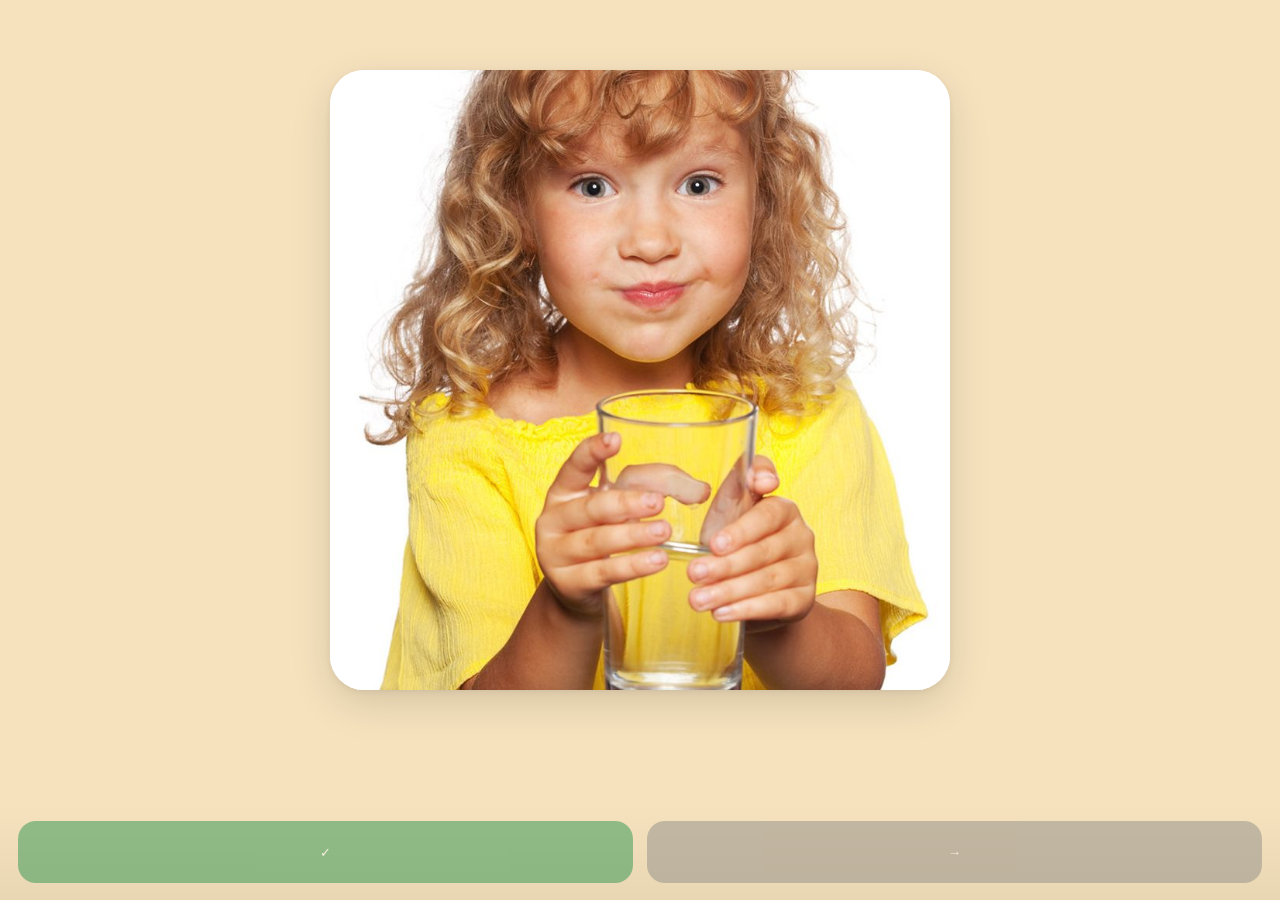
<file: index.html>
<!doctype html>
<html lang="en">
<head>
<meta charset="utf-8">
<title>Wordplay</title>
<meta name="viewport" content="width=device-width, initial-scale=1, maximum-scale=1, user-scalable=no, viewport-fit=cover">
<link rel="manifest" href="manifest.webmanifest">
<meta name="apple-mobile-web-app-capable" content="yes">
<meta name="mobile-web-app-capable" content="yes">
<meta name="apple-mobile-web-app-status-bar-style" content="default">
<meta name="apple-mobile-web-app-title" content="Wordplay">
<meta name="theme-color" content="#faf6ef">
<meta name="format-detection" content="telephone=no">
<link rel="apple-touch-icon" href="icons/apple-touch-icon-180.png">
<link rel="stylesheet" href="css/app.css">
</head>
<body>

<!-- ====================================================== KID MODE ====== -->
<!-- Everything below is what she sees. There is no text node anywhere in
     this section: no labels, no counts, no progress. Just a picture. -->
<div id="kid" class="screen on">
  <div id="doorway"></div>

  <div id="stage">
    <div id="card">
      <img id="photo" class="hide" alt="" draggable="false">
      <div id="emoji"></div>
    </div>
  </div>

  <!-- For the adult holding the phone. Muted, far from her thumbs, and
       identical in behaviour: neither one tells her anything. -->
  <div id="score">
    <button id="btnGot"  type="button" aria-label="She got it">&#10003;</button>
    <button id="btnMiss" type="button" aria-label="Move on">&#8594;</button>
  </div>
</div>

<!-- ==================================================== PARENT ZONE ====== -->
<div id="parent" class="screen">

  <div class="pbar">
    <h1 id="pTitle">Parent zone</h1>
    <button class="btn small light" id="pBack" type="button">Back to her</button>
  </div>

  <!-- ---------- menu ---------- -->
  <div class="panel on" id="panelMenu">
    <button class="btn" id="goEnd" type="button">End the day</button>
    <button class="btn light" id="goVoices" type="button">Voices &mdash; record over a word</button>
    <button class="btn light" id="goLog" type="button">Today's log</button>
    <button class="btn light" id="goWords" type="button">Word editor</button>
    <button class="btn light" id="goSettings" type="button">Settings</button>
    <div class="card" style="margin-top:14px">
      <h2>Audio</h2>
      <div class="covbar"><i id="covFill" style="width:0%"></i></div>
      <p class="muted" id="covText">counting&hellip;</p>
    </div>
  </div>

  <!-- ---------- voices ---------- -->
  <!-- Record a real voice over the generated clip, one word and one language at
       a time. Anything not recorded keeps its generated clip. -->
  <div class="panel" id="panelVoices">
    <div class="row" style="margin-bottom:10px">
      <select id="vLang"></select>
      <select id="vFilter">
        <option value="all">All words</option>
        <option value="mine">Only mine</option>
        <option value="todo">Not yet mine</option>
      </select>
    </div>

    <div class="card" id="vCurrent">
      <div id="vEmoji" style="font-size:44px;text-align:center"></div>
      <div id="vRoman" style="font-size:34px;font-weight:700;text-align:center">&mdash;</div>
      <div id="vNative" style="font-size:19px;color:var(--dim);text-align:center"></div>
      <div id="vStatus" class="muted" style="text-align:center;margin-top:6px"></div>

      <div class="row" style="margin-top:12px">
        <button class="btn small light" id="vPlayGen"  type="button">Play generated</button>
        <button class="btn small light" id="vPlayMine" type="button" disabled>Play mine</button>
      </div>

      <button id="vRecBtn" type="button">Hold to<br>record</button>

      <div class="row">
        <button class="btn small light" id="vUploadBtn" type="button">Upload a file</button>
        <button class="btn small warn"  id="vDelete"    type="button" disabled>Delete mine</button>
      </div>
      <input type="file" id="vUpload" accept="audio/*" style="display:none">
      <p class="muted" id="vMsg"></p>
    </div>

    <div class="covbar"><i id="vCovFill" style="width:0%"></i></div>
    <p class="muted" id="vCov"></p>

    <div class="card">
      <h2>Words</h2>
      <div class="wlist" id="vList"></div>
    </div>

    <div class="card">
      <h2>Move them to the other phone</h2>
      <p>Exports every recording on this phone as one zip. Send it to your wife
         and she taps Import, or send it to Claude to bake into the app for good.</p>
      <button class="btn light" id="vExport" type="button">Export voices (.zip)</button>
      <input type="file" id="vImport" accept=".zip" style="margin-top:8px">
      <p class="muted" id="vZipMsg"></p>
    </div>

    <div class="card">
      <h2>Microphone</h2>
      <p class="muted" id="vMic">checking&hellip;</p>
    </div>
  </div>

  <!-- ---------- today's log ---------- -->
  <div class="panel" id="panelLog">
    <div class="card">
      <h2>Got it</h2>
      <div id="logGot" class="muted">nothing yet today</div>
    </div>
    <div class="card">
      <h2>Missed</h2>
      <div id="logMiss" class="muted">nothing yet today</div>
    </div>
    <div class="card">
      <h2>Audio check</h2>
      <div id="logNeeds" class="muted"></div>
    </div>
  </div>

  <!-- ---------- word editor ---------- -->
  <div class="panel" id="panelWords">
    <div class="card">
      <h2>Add a word</h2>
      <input type="text" id="wNewId" placeholder="id, e.g. kite (letters only)">
      <div class="row" style="margin-top:8px">
        <input type="text" id="wNewEmoji" placeholder="emoji">
        <input type="text" id="wNewEn" placeholder="English">
      </div>
      <div class="row" style="margin-top:8px">
        <input type="text" id="wNewHi" placeholder="Hindi (roman)">
        <input type="text" id="wNewGu" placeholder="Gujarati (roman)">
      </div>
      <div class="row" style="margin-top:8px">
        <button class="btn small" id="wAdd" type="button">Add</button>
      </div>
      <p class="muted" id="wAddMsg">A word added here has no picture and no
         audio clip, so it shows its emoji and speaks in English and Hindi only.
         Tell Claude and it gets both, permanently.</p>
    </div>
    <div class="card">
      <h2>All words</h2>
      <div class="wlist" id="wList"></div>
    </div>
  </div>

  <!-- ---------- settings ---------- -->
  <div class="panel" id="panelSettings">
    <div class="card">
      <h2>Name this phone</h2>
      <input type="text" id="setDeviceLabel" placeholder="e.g. Dad's phone">
      <p class="muted">Only used to label the file you export, so you can tell
         the two phones apart.</p>
    </div>
    <div class="card">
      <h2>Show native script</h2>
      <select id="setScript">
        <option value="0">No &mdash; roman only</option>
        <option value="1">Yes &mdash; under the roman</option>
      </select>
      <p class="muted">Roman spelling is always what you read first on the
         dinner card.</p>
    </div>
    <div class="card">
      <h2>Backup (optional)</h2>
      <p>Progress lives on this phone and needs no syncing - today's results
         already decide tomorrow's first words. This is only here so a lost or
         wiped phone doesn't take her history with it.</p>
      <button class="btn light" id="doExport" type="button">Export a backup</button>
      <p class="muted" id="exportMsg"></p>
      <input type="file" id="importFile" accept=".json,application/json" style="margin-top:8px">
      <p class="muted" id="importMsg"></p>
    </div>
    <div class="card">
      <h2>Storage</h2>
      <p class="muted" id="setStorage">checking&hellip;</p>
      <button class="btn light" id="setReset" type="button">Start a fresh queue now</button>
    </div>
  </div>
</div>

<!-- ==================================================== DINNER CARD ====== -->
<div id="dinner" class="screen">
  <div class="pbar">
    <h1>Tonight's words</h1>
  </div>
  <p class="muted" id="dIntro">Say these at dinner. Tomorrow starts with what she
     missed today.</p>
  <div id="dinnerList"></div>
  <button class="btn" id="dDone" type="button">Done</button>
  <button class="btn light" id="dShare" type="button">Share this card</button>
  <p class="muted" id="dMsg"></p>
</div>

<script src="js/words.js"></script>
<script src="js/db.js"></script>
<script src="js/zip.js"></script>
<script src="js/audio.js"></script>
<script src="js/scheduler.js"></script>
<script src="js/share.js"></script>
<script src="js/session.js"></script>
<script src="js/parent.js"></script>
<script src="js/app.js"></script>
</body>
</html>
</file>
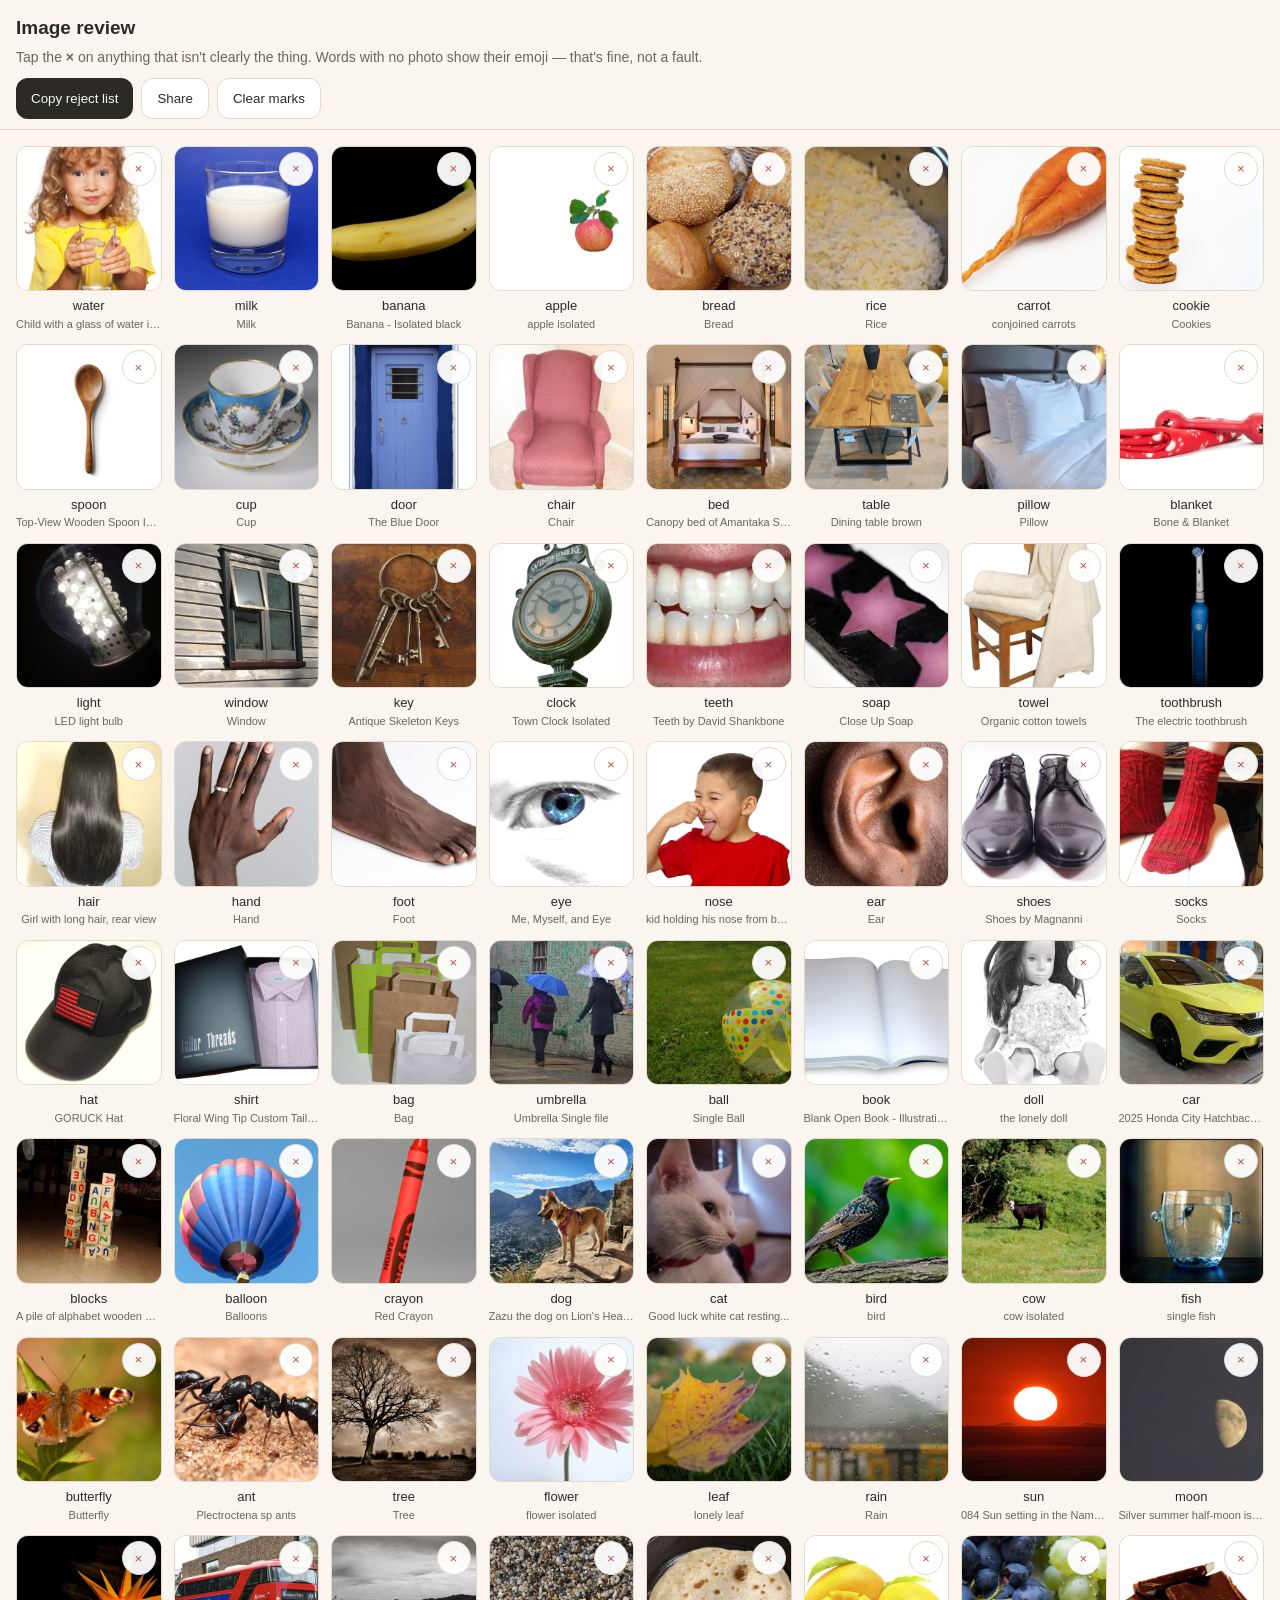
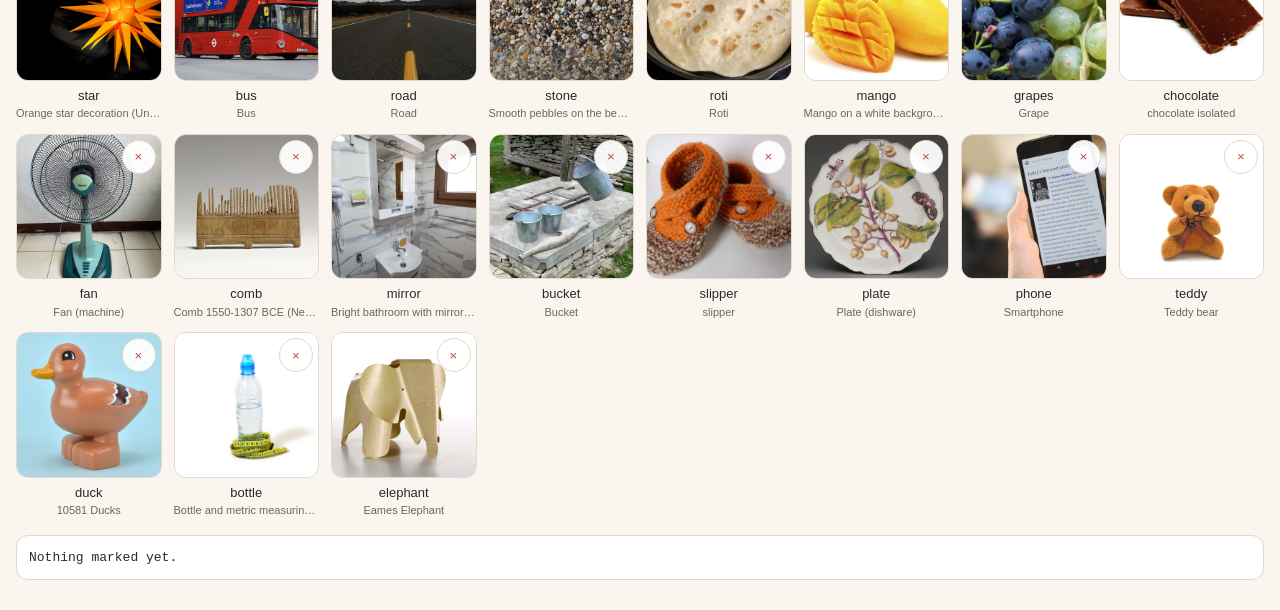
<file: review.html>
<!doctype html>
<html lang="en">
<head>
<meta charset="utf-8">
<title>Wordplay — image review</title>
<meta name="viewport" content="width=device-width, initial-scale=1, viewport-fit=cover">
<style>
  :root { --bg:#faf6ef; --ink:#2c2a26; --dim:#6b665c; --line:#e0d9cc; --bad:#c0503f; }
  * { box-sizing: border-box; }
  html,body { margin:0; background:var(--bg); color:var(--ink);
    font:16px/1.5 -apple-system,BlinkMacSystemFont,"Segoe UI",Roboto,sans-serif; }
  header { position:sticky; top:0; z-index:5; background:var(--bg);
    padding:14px 16px 10px; border-bottom:1px solid var(--line); }
  h1 { font-size:19px; margin:0 0 4px; }
  p { margin:0; color:var(--dim); font-size:14px; }
  .bar { display:flex; gap:8px; margin-top:10px; flex-wrap:wrap; }
  button { font:600 15px/1 inherit; border:0; border-radius:12px; padding:12px 15px;
    background:var(--ink); color:var(--bg); -webkit-appearance:none; }
  button.light { background:#fff; color:var(--ink); border:1px solid var(--line); }
  #grid { display:grid; grid-template-columns:repeat(auto-fill, minmax(140px,1fr));
    gap:12px; padding:16px; }
  figure { margin:0; position:relative; }
  figure img { width:100%; aspect-ratio:1/1; object-fit:cover; border-radius:12px;
    display:block; background:#fff; border:1px solid var(--line); }
  figure figcaption { font-size:13px; text-align:center; padding:5px 2px 0; }
  figure .t { font-size:11px; color:var(--dim); text-align:center;
    overflow:hidden; text-overflow:ellipsis; white-space:nowrap; }
  .x { position:absolute; top:6px; right:6px; width:34px; height:34px; border-radius:50%;
    background:rgba(255,255,255,.94); color:var(--bad); border:1px solid var(--line);
    font:700 17px/1 inherit; padding:0; }
  figure.out img { opacity:.22; }
  figure.out .x { background:var(--bad); color:#fff; }
  figure.out figcaption { text-decoration:line-through; color:var(--dim); }
  .missing { display:flex; align-items:center; justify-content:center;
    aspect-ratio:1/1; border:1px dashed var(--line); border-radius:12px;
    font-size:44px; background:#fff; }
  #out { margin:0 16px 30px; padding:12px; border:1px solid var(--line);
    border-radius:12px; background:#fff; font:13px/1.5 ui-monospace,Menlo,monospace;
    white-space:pre-wrap; word-break:break-word; }
</style>
</head>
<body>

<header>
  <h1>Image review</h1>
  <p>Tap the <b>&times;</b> on anything that isn't clearly the thing. Words with no
     photo show their emoji &mdash; that's fine, not a fault.</p>
  <div class="bar">
    <button id="copy">Copy reject list</button>
    <button class="light" id="share">Share</button>
    <button class="light" id="clear">Clear marks</button>
    <span id="count" style="align-self:center;color:var(--dim);font-size:14px"></span>
  </div>
</header>

<div id="grid"></div>
<div id="out">Nothing marked yet.</div>

<script src="js/words.js"></script>
<script>
(function () {
  "use strict";

  var KEY = "wordplay-rejects";
  var rejects = {};
  try { rejects = JSON.parse(localStorage.getItem(KEY) || "{}"); } catch (e) { rejects = {}; }

  var grid = document.getElementById("grid");
  var out = document.getElementById("out");

  fetch("images/manifest.json", { cache: "no-cache" })
    .then(function (r) { return r.ok ? r.json() : {}; })
    .catch(function () { return {}; })
    .then(render);

  function render(manifest) {
    manifest = manifest || {};
    WORDS.forEach(function (w) {
      var entry = manifest[w.id];
      var fig = document.createElement("figure");
      fig.dataset.id = w.id;
      if (rejects[w.id]) fig.className = "out";

      if (entry && entry.file) {
        var img = document.createElement("img");
        img.src = "images/" + entry.file + "?v=" + Date.now();
        img.loading = "lazy";
        img.alt = "";
        fig.appendChild(img);

        var b = document.createElement("button");
        b.className = "x";
        b.type = "button";
        b.textContent = "×";
        b.addEventListener("click", function () { toggle(w.id, fig); });
        fig.appendChild(b);
      } else {
        var d = document.createElement("div");
        d.className = "missing";
        d.textContent = w.emoji;
        fig.appendChild(d);
      }

      var cap = document.createElement("figcaption");
      cap.textContent = w.labels.en.roman;
      fig.appendChild(cap);

      var t = document.createElement("div");
      t.className = "t";
      t.textContent = entry ? (entry.title || "") : "emoji only";
      t.title = entry ? (entry.title || "") : "";
      fig.appendChild(t);

      grid.appendChild(fig);
    });
    update();
  }

  function toggle(id, fig) {
    if (rejects[id]) delete rejects[id]; else rejects[id] = 1;
    fig.classList.toggle("out", !!rejects[id]);
    localStorage.setItem(KEY, JSON.stringify(rejects));
    update();
  }

  function list() { return Object.keys(rejects); }

  function update() {
    var l = list();
    document.getElementById("count").textContent =
      l.length ? l.length + " marked" : "";
    out.textContent = l.length
      ? l.join(",")
      : "Nothing marked yet.";
  }

  document.getElementById("copy").addEventListener("click", function () {
    var t = list().join(",");
    if (!t) return;
    var btn = this;
    if (navigator.clipboard) {
      navigator.clipboard.writeText(t).then(function () {
        btn.textContent = "Copied — send it to Claude";
        setTimeout(function () { btn.textContent = "Copy reject list"; }, 2600);
      });
    }
  });

  document.getElementById("share").addEventListener("click", function () {
    var t = list().join(",");
    if (!t || !navigator.share) return;
    navigator.share({ title: "Wordplay image rejects", text: t }).catch(function () {});
  });

  document.getElementById("clear").addEventListener("click", function () {
    rejects = {};
    localStorage.removeItem(KEY);
    [].forEach.call(grid.querySelectorAll("figure"), function (f) {
      f.classList.remove("out");
    });
    update();
  });
}());
</script>
</body>
</html>
</file>
<file: css/app.css>
/* app.css - all styling for Wordplay.
 *
 * Two worlds in one file:
 *   .kid    one photo, nothing else. No text, ever.
 *   .parent ordinary controls, ordinary type, for adults.
 */

:root {
  --bg: #faf6ef;
  --ink: #2c2a26;
  --dim: #6b665c;
  --line: #e0d9cc;
  --card: #ffffff;
  --ok: #3f9c5a;
  --skip: #9a958c;
  --danger: #c0503f;
  --safe-top: env(safe-area-inset-top, 0px);
  --safe-bottom: env(safe-area-inset-bottom, 0px);
}

* { box-sizing: border-box; -webkit-tap-highlight-color: transparent; }

html, body {
  margin: 0;
  padding: 0;
  height: 100%;
  overflow: hidden;                 /* the app never scrolls as a whole */
  overscroll-behavior: none;        /* kills pull-to-refresh */
  background: var(--bg);
  color: var(--ink);
  font: 17px/1.5 -apple-system, BlinkMacSystemFont, "Segoe UI", Roboto, sans-serif;
  -webkit-user-select: none;
  user-select: none;
  -webkit-touch-callout: none;      /* no long-press copy/save menu */
  touch-action: manipulation;       /* this, not user-scalable, is what stops
                                       double-tap zoom on modern iOS */
}

body { position: fixed; inset: 0; width: 100%; }

.screen { position: absolute; inset: 0; display: none; }
.screen.on { display: block; }

/* ===================================================================== KID == */
/* Everything she sees. One photo. No text nodes exist in this subtree at all. */

#kid {
  background: var(--bg);
  transition: background-color 620ms ease;
}

#stage {
  position: absolute;
  top: var(--safe-top);
  left: 0;
  right: 0;
  /* Stops short of the scoring bar. Her taps and our taps cannot overlap. */
  bottom: calc(96px + var(--safe-bottom) + 44px);
  display: flex;
  align-items: center;
  justify-content: center;
  overflow: hidden;
}

#card {
  width: min(86vw, 86vh, 620px);
  height: min(86vw, 86vh, 620px);
  border-radius: 34px;
  background: var(--card);
  box-shadow: 0 14px 40px rgba(0,0,0,.13), 0 2px 6px rgba(0,0,0,.06);
  display: flex;
  align-items: center;
  justify-content: center;
  overflow: hidden;
  position: relative;
  transition: transform 140ms ease;
}
#card.press { transform: scale(.975); }

#photo {
  width: 100%; height: 100%;
  object-fit: cover;
  display: block;
  pointer-events: none;
  -webkit-user-drag: none;
}
#emoji {
  font-size: min(46vw, 46vh, 320px);
  line-height: 1;
  pointer-events: none;
}
.hide { display: none !important; }

/* The scoring bar. Deliberately far from where a toddler taps, and visually
 * quiet so it never reads as part of her screen. */
#score {
  position: absolute;
  left: 0; right: 0;
  bottom: 0;
  height: calc(96px + var(--safe-bottom));
  padding: 0 18px var(--safe-bottom);
  display: flex;
  gap: 14px;
  align-items: center;
  background: linear-gradient(to top, rgba(0,0,0,.055), rgba(0,0,0,0));
}
#score button {
  flex: 1;
  height: 62px;
  border: 0;
  border-radius: 18px;
  font: 600 15px/1 inherit;
  color: #fff;
  opacity: .55;                     /* muted: this is furniture, not a game */
  -webkit-appearance: none;
}
#btnGot  { background: var(--ok); }
#btnMiss { background: var(--skip); }

/* Celebration. Fires on every tap of the photo, win or lose - there is no
 * variant of this animation and nothing reads the score. */
.spark {
  position: absolute;
  width: 14px; height: 14px;
  border-radius: 50%;
  pointer-events: none;
  animation: fly 720ms cubic-bezier(.2,.7,.3,1) forwards;
}
@keyframes fly {
  0%   { transform: translate(0,0) scale(.4); opacity: 1; }
  100% { transform: translate(var(--dx), var(--dy)) scale(1.15); opacity: 0; }
}

/* The hidden way in. Invisible, top-left, 3-second press.
 *
 * It MUST start below the safe-area inset. At top:0 it sits underneath the iOS
 * status bar in standalone mode, inside the strip iOS keeps for its own edge
 * gestures - which fires touchcancel and silently kills the long-press timer.
 * That is what locked us out of the parent zone until the app was relaunched.
 * touch-action:none stops the browser claiming the area as a gesture surface. */
#doorway {
  position: absolute;
  top: var(--safe-top); left: 0;
  width: 96px; height: 96px;
  z-index: 40;
  touch-action: none;
}

/* ================================================================== PARENT == */

#parent, #dinner {
  background: var(--bg);
  overflow-y: auto;
  -webkit-overflow-scrolling: touch;
  overscroll-behavior: contain;
  padding: calc(var(--safe-top) + 14px) 16px calc(var(--safe-bottom) + 28px);
  -webkit-user-select: text;
  user-select: text;
}

.pbar {
  display: flex; align-items: center; gap: 12px;
  margin: 0 0 18px;
}
.pbar h1 { font-size: 21px; margin: 0; flex: 1; letter-spacing: -.01em; }

.btn {
  display: block; width: 100%;
  border: 0; border-radius: 14px;
  background: var(--ink); color: var(--bg);
  font: 600 16px/1 inherit;
  padding: 17px 16px;
  margin: 0 0 10px;
  -webkit-appearance: none;
  text-align: center;
}
.btn.light { background: var(--card); color: var(--ink); border: 1px solid var(--line); }
.btn.warn  { background: var(--danger); color: #fff; }
.btn.small { padding: 12px 14px; font-size: 15px; width: auto; display: inline-block; margin-right: 8px; }
.btn:disabled { opacity: .4; }

.panel { display: none; }
.panel.on { display: block; }

.card {
  background: var(--card);
  border: 1px solid var(--line);
  border-radius: 14px;
  padding: 14px;
  margin: 0 0 12px;
}
.card h2 { font-size: 15px; margin: 0 0 8px; }
.card p  { font-size: 14px; color: var(--dim); margin: 0 0 6px; }

.muted { color: var(--dim); font-size: 13.5px; }
.row { display: flex; gap: 8px; align-items: center; }
.row > * { flex: 1; }

select, input[type=text] {
  width: 100%; padding: 12px; border-radius: 12px;
  border: 1px solid var(--line); background: var(--card);
  font: 15px inherit; color: var(--ink);
  -webkit-appearance: none;
}

.covbar { height: 8px; background: var(--line); border-radius: 99px; overflow: hidden; margin: 6px 0 2px; }
.covbar i { display: block; height: 100%; background: var(--ok); }

/* -- voices: the record button -- */
#vRecBtn {
  width: 124px; height: 124px; border-radius: 50%;
  border: 0; background: var(--danger); color: #fff;
  font: 600 15px/1.2 inherit;
  margin: 14px auto; display: block;
  -webkit-appearance: none;
}
#vRecBtn.recording { background: #7d1f14; animation: pulse 1.1s infinite; }
@keyframes pulse { 50% { transform: scale(1.06); } }

/* -- word editor list -- */
.wlist { max-height: 46vh; overflow-y: auto; -webkit-overflow-scrolling: touch; }
.wrow {
  display: flex; align-items: center; gap: 10px;
  padding: 9px 4px; border-bottom: 1px solid var(--line);
  font-size: 15px;
}
.wrow .e { font-size: 24px; width: 32px; text-align: center; }
.wrow .n { flex: 1; }
.wrow .t { font-size: 12px; color: var(--dim); }

/* -- log -- */
.tag {
  display: inline-block; padding: 4px 9px; border-radius: 99px;
  font-size: 13px; margin: 0 6px 6px 0; background: var(--line);
}
.tag.got  { background: #d9efdf; }
.tag.miss { background: #f2ded9; }

/* ================================================================== DINNER == */
/* The most important screen in the app. Big type, four words, nothing else. */

#dinner { display: none; }
#dinner.on { display: block; }
#dinnerList { margin: 8px 0 20px; }
.dcard {
  border-radius: 20px;
  padding: 18px 20px 20px;
  margin: 0 0 12px;
}
.dcard .l { font-size: 13px; letter-spacing: .09em; text-transform: uppercase; opacity: .72; margin: 0 0 6px; }
.dcard .r { font-size: 42px; font-weight: 700; letter-spacing: -.02em; margin: 0 0 2px; }
.dcard .n { font-size: 20px; opacity: .66; }
.dcard .m { font-size: 12px; opacity: .72; margin-top: 6px; }

@media (max-height: 700px) {
  .dcard .r { font-size: 34px; }
  .dcard { padding: 14px 16px 16px; }
}
</file>
